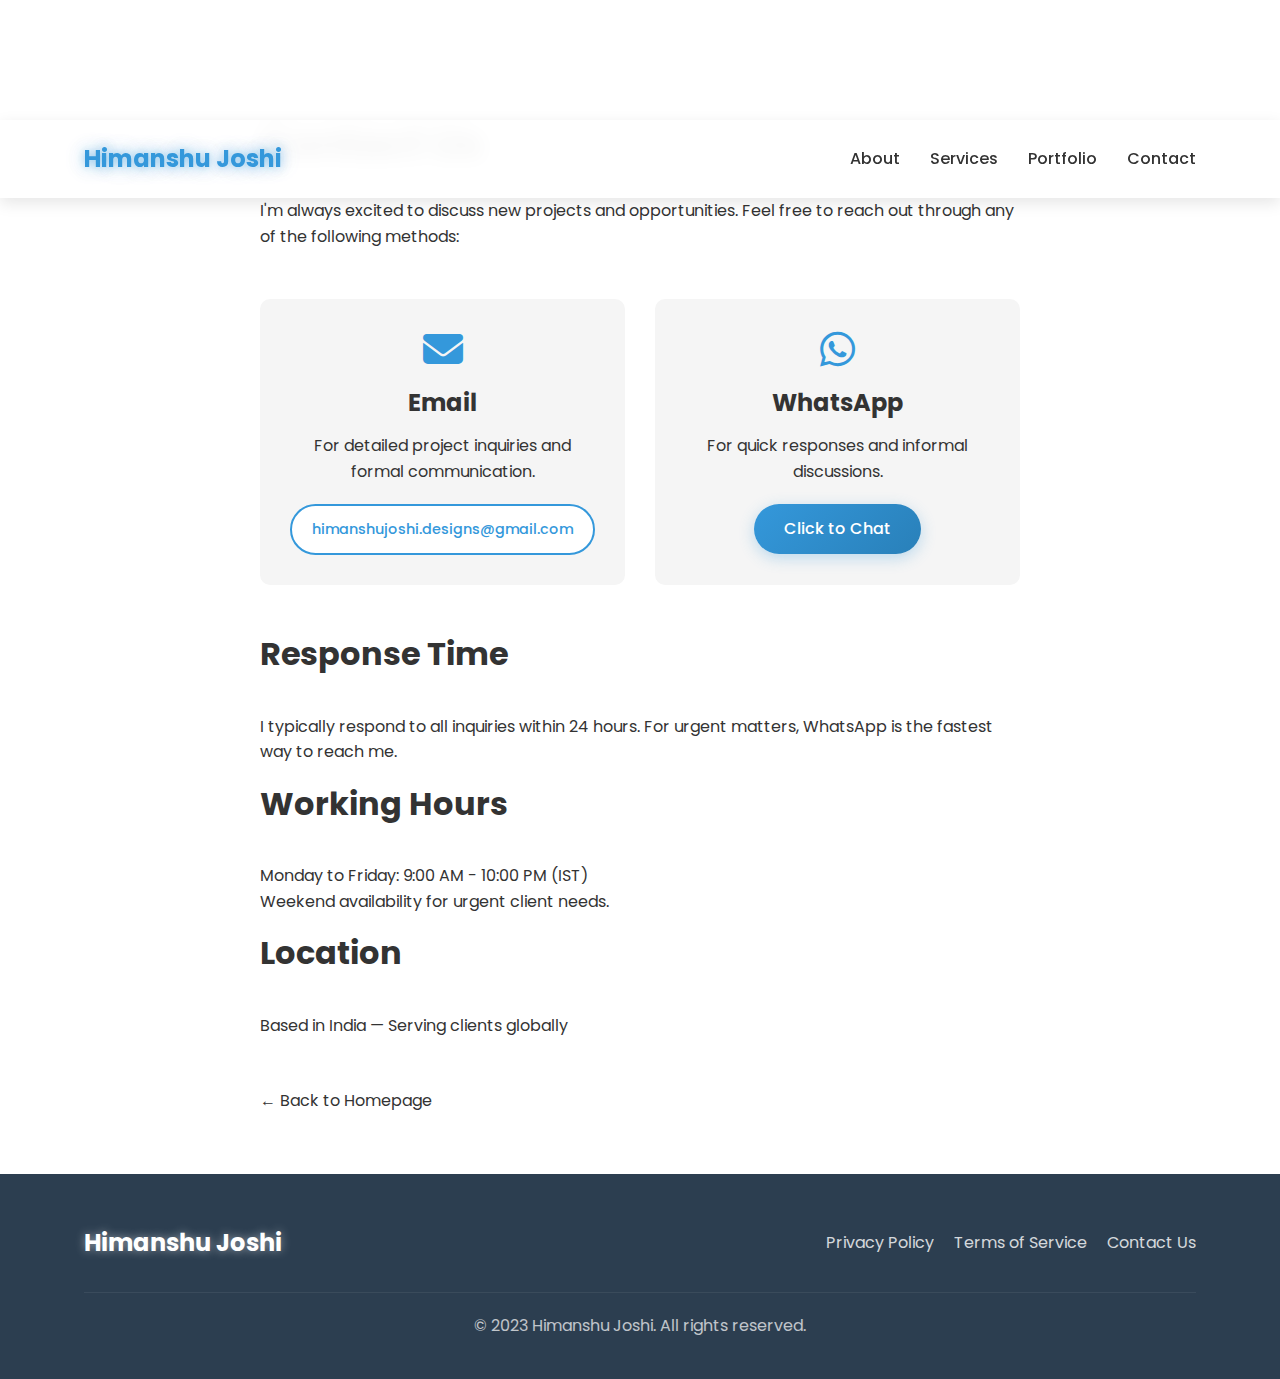
<file: contact.html>
<!DOCTYPE html>
<html lang="en">
<head>
    <meta charset="UTF-8">
    <meta name="viewport" content="width=device-width, initial-scale=1.0">
    <title>Contact Us | Himanshu Joshi</title>
    <link rel="stylesheet" href="styles.css">
    <link rel="preconnect" href="https://fonts.googleapis.com">
    <link rel="preconnect" href="https://fonts.gstatic.com" crossorigin>
    <link href="https://fonts.googleapis.com/css2?family=Poppins:wght@400;500;700&display=swap" rel="stylesheet">
    <link rel="stylesheet" href="https://cdnjs.cloudflare.com/ajax/libs/font-awesome/6.4.0/css/all.min.css">
    <style>
        .contact-page {
            max-width: 800px;
            margin: 120px auto 60px;
            padding: 0 20px;
        }
        .contact-page h1 {
            margin-bottom: 30px;
        }
        .contact-methods {
            display: grid;
            grid-template-columns: repeat(auto-fit, minmax(300px, 1fr));
            gap: 30px;
            margin: 50px 0;
        }
        .contact-method {
            background-color: var(--light-gray);
            padding: 30px;
            border-radius: 10px;
            text-align: center;
            transition: var(--transition);
        }
        .contact-method:hover {
            transform: translateY(-5px);
            box-shadow: var(--box-shadow);
        }
        .contact-method i {
            font-size: 2.5rem;
            color: var(--primary-color);
            margin-bottom: 20px;
        }
        .contact-method h3 {
            margin-bottom: 15px;
        }
        .contact-method p {
            margin-bottom: 20px;
        }
        .back-link {
            display: inline-block;
            margin-top: 30px;
        }
    </style>
</head>
<body>
    <header>
        <nav class="container">
            <div class="logo">Himanshu Joshi</div>
            <ul class="nav-links">
                <li><a href="index.html#about">About</a></li>
                <li><a href="index.html#services">Services</a></li>
                <li><a href="index.html#portfolio">Portfolio</a></li>
                <li><a href="index.html#contact">Contact</a></li>
            </ul>
            <div class="mobile-menu">
                <i class="fas fa-bars"></i>
            </div>
        </nav>
    </header>

    <div class="contact-page">
        <h1>Contact Us</h1>
        
        <p>I'm always excited to discuss new projects and opportunities. Feel free to reach out through any of the following methods:</p>
        
        <div class="contact-methods">
            <div class="contact-method">
                <i class="fas fa-envelope"></i>
                <h3>Email</h3>
                <p>For detailed project inquiries and formal communication.</p>
                <a href="mailto:himanshujoshi.designs@gmail.com" class="btn secondary-btn email-btn">himanshujoshi.designs@gmail.com</a>
            </div>
            
            <div class="contact-method">
                <i class="fab fa-whatsapp"></i>
                <h3>WhatsApp</h3>
                <p>For quick responses and informal discussions.</p>
                <a href="https://wa.me/9370853626" class="btn primary-btn">Click to Chat</a>
            </div>
        </div>
        
        <h2>Response Time</h2>
        <p>I typically respond to all inquiries within 24 hours. For urgent matters, WhatsApp is the fastest way to reach me.</p>
        
        <h2>Working Hours</h2>
        <p>Monday to Friday: 9:00 AM - 10:00 PM (IST)<br>Weekend availability for urgent client needs.</p>
        
        <h2>Location</h2>
        <p>Based in India — Serving clients globally</p>
        
        <a href="index.html" class="back-link">← Back to Homepage</a>
    </div>

    <footer>
        <div class="container">
            <div class="footer-content">
                <div class="footer-logo">Himanshu Joshi</div>
                <div class="footer-links">
                    <a href="privacy.html">Privacy Policy</a>
                    <a href="terms.html">Terms of Service</a>
                    <a href="contact.html">Contact Us</a>
                </div>
            </div>
            <div class="footer-bottom">
                <p>&copy; 2023 Himanshu Joshi. All rights reserved.</p>
            </div>
        </div>
    </footer>

    <script>
        // Mobile menu toggle
        document.querySelector('.mobile-menu').addEventListener('click', function() {
            document.querySelector('.nav-links').classList.toggle('active');
        });
    </script>
</body>
</html>
</file>
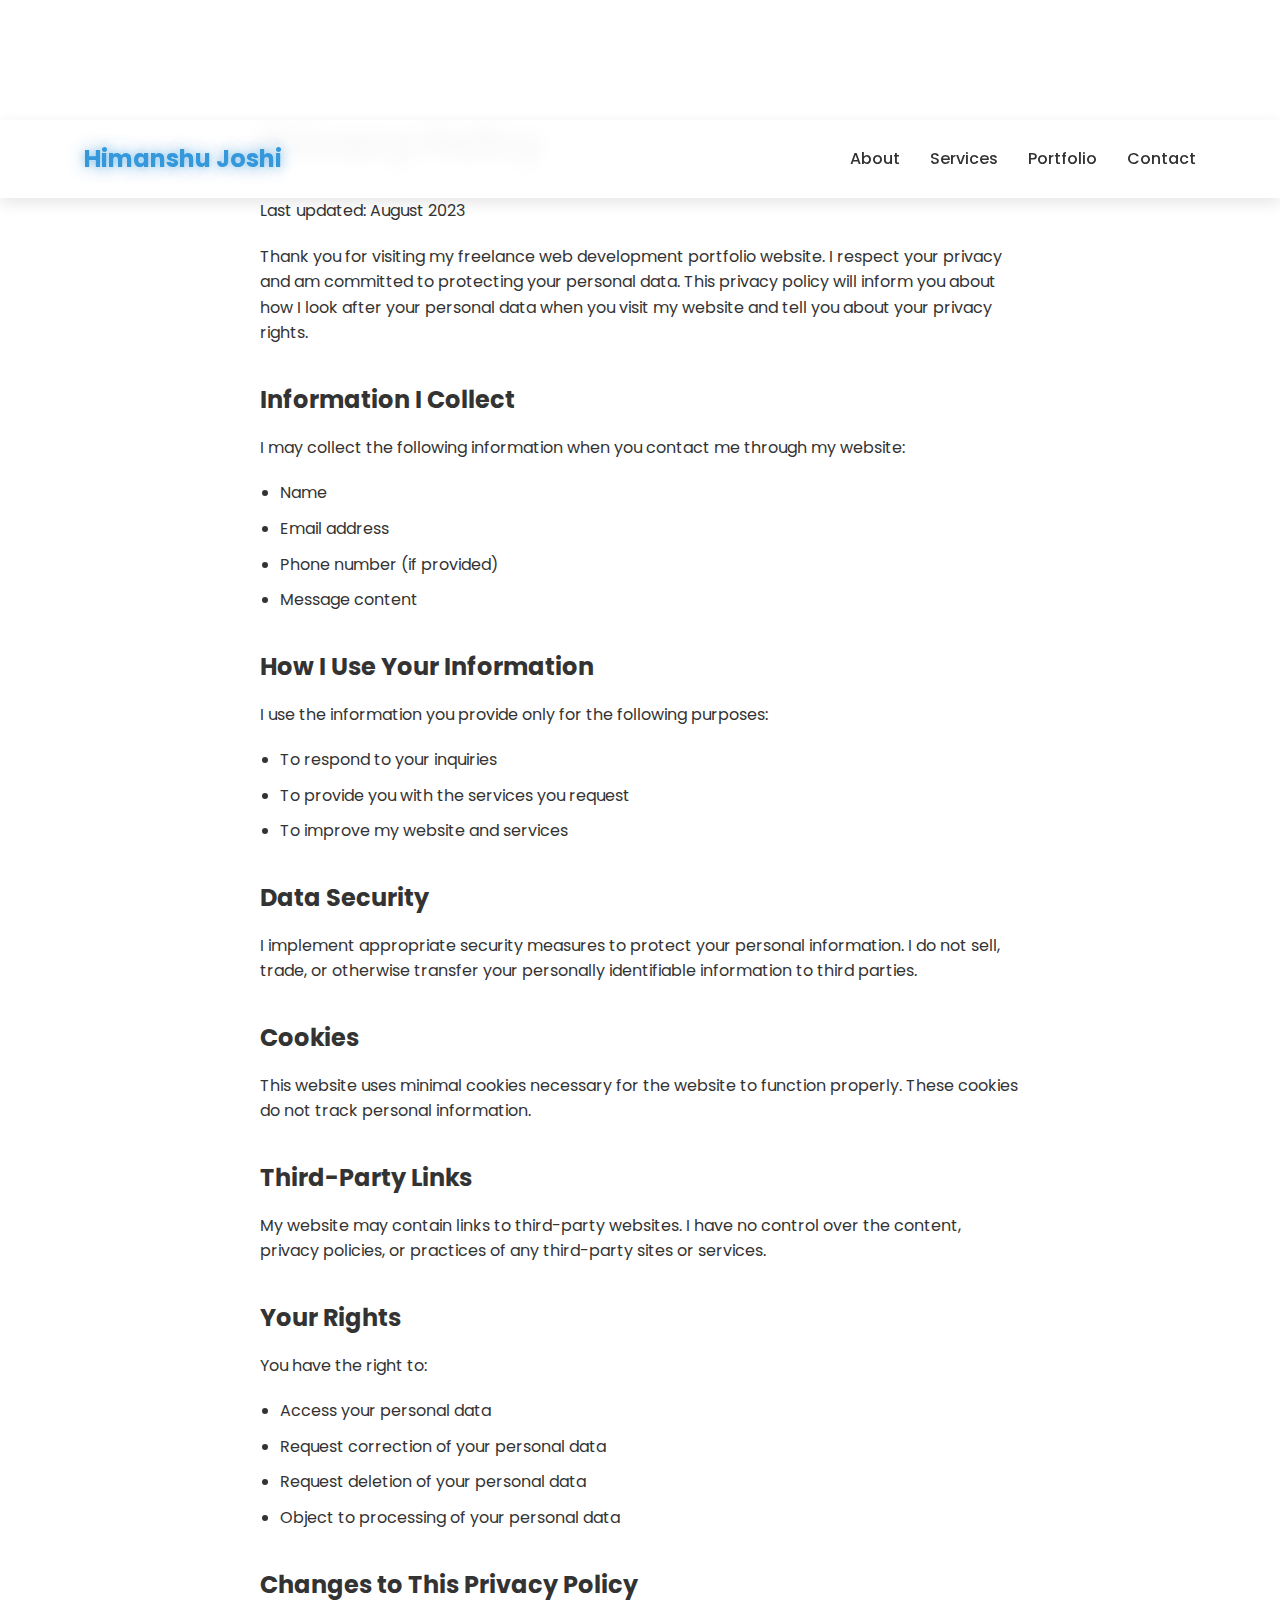
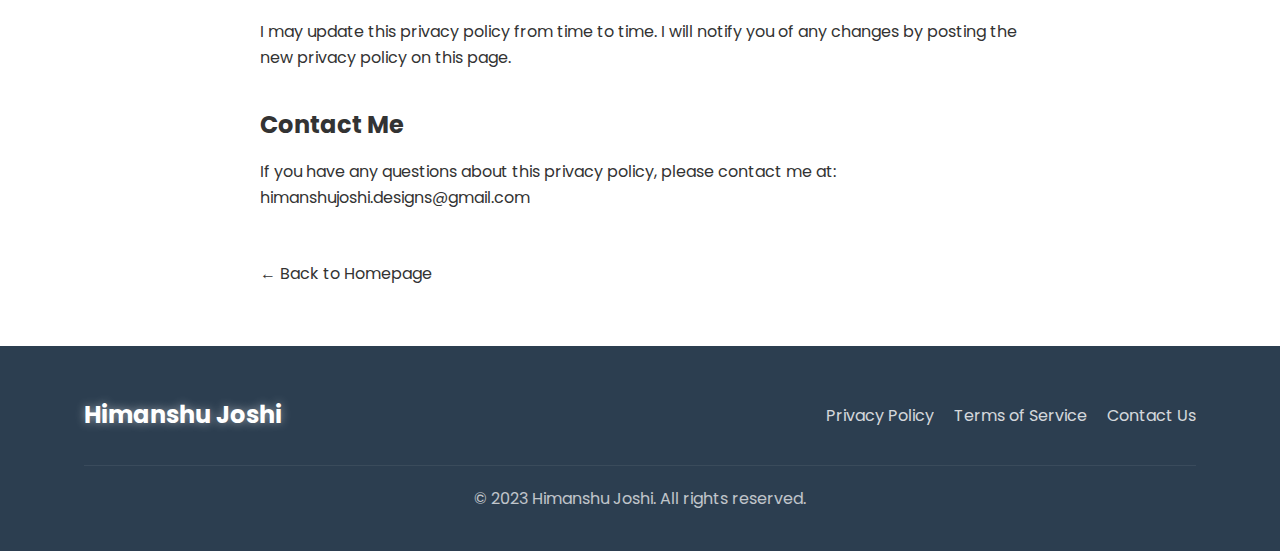
<file: privacy.html>
<!DOCTYPE html>
<html lang="en">
<head>
    <meta charset="UTF-8">
    <meta name="viewport" content="width=device-width, initial-scale=1.0">
    <title>Privacy Policy | Himanshu Joshi</title>
    <link rel="stylesheet" href="styles.css">
    <link rel="preconnect" href="https://fonts.googleapis.com">
    <link rel="preconnect" href="https://fonts.gstatic.com" crossorigin>
    <link href="https://fonts.googleapis.com/css2?family=Poppins:wght@400;500;700&display=swap" rel="stylesheet">
    <link rel="stylesheet" href="https://cdnjs.cloudflare.com/ajax/libs/font-awesome/6.4.0/css/all.min.css">
    <style>
        .legal-content {
            max-width: 800px;
            margin: 120px auto 60px;
            padding: 0 20px;
        }
        .legal-content h1 {
            margin-bottom: 30px;
        }
        .legal-content h2 {
            margin-top: 40px;
            margin-bottom: 20px;
            font-size: 1.5rem;
        }
        .legal-content p, .legal-content ul {
            margin-bottom: 20px;
        }
        .legal-content ul {
            padding-left: 20px;
        }
        .legal-content ul li {
            list-style-type: disc;
            margin-bottom: 10px;
        }
        .back-link {
            display: inline-block;
            margin-top: 30px;
        }
    </style>
</head>
<body>
    <header>
        <nav class="container">
            <div class="logo">Himanshu Joshi</div>
            <ul class="nav-links">
                <li><a href="index.html#about">About</a></li>
                <li><a href="index.html#services">Services</a></li>
                <li><a href="index.html#portfolio">Portfolio</a></li>
                <li><a href="index.html#contact">Contact</a></li>
            </ul>
            <div class="mobile-menu">
                <i class="fas fa-bars"></i>
            </div>
        </nav>
    </header>

    <div class="legal-content">
        <h1>Privacy Policy</h1>
        
        <p>Last updated: August 2023</p>
        
        <p>Thank you for visiting my freelance web development portfolio website. I respect your privacy and am committed to protecting your personal data. This privacy policy will inform you about how I look after your personal data when you visit my website and tell you about your privacy rights.</p>
        
        <h2>Information I Collect</h2>
        <p>I may collect the following information when you contact me through my website:</p>
        <ul>
            <li>Name</li>
            <li>Email address</li>
            <li>Phone number (if provided)</li>
            <li>Message content</li>
        </ul>
        
        <h2>How I Use Your Information</h2>
        <p>I use the information you provide only for the following purposes:</p>
        <ul>
            <li>To respond to your inquiries</li>
            <li>To provide you with the services you request</li>
            <li>To improve my website and services</li>
        </ul>
        
        <h2>Data Security</h2>
        <p>I implement appropriate security measures to protect your personal information. I do not sell, trade, or otherwise transfer your personally identifiable information to third parties.</p>
        
        <h2>Cookies</h2>
        <p>This website uses minimal cookies necessary for the website to function properly. These cookies do not track personal information.</p>
        
        <h2>Third-Party Links</h2>
        <p>My website may contain links to third-party websites. I have no control over the content, privacy policies, or practices of any third-party sites or services.</p>
        
        <h2>Your Rights</h2>
        <p>You have the right to:</p>
        <ul>
            <li>Access your personal data</li>
            <li>Request correction of your personal data</li>
            <li>Request deletion of your personal data</li>
            <li>Object to processing of your personal data</li>
        </ul>
        
        <h2>Changes to This Privacy Policy</h2>
        <p>I may update this privacy policy from time to time. I will notify you of any changes by posting the new privacy policy on this page.</p>
        
        <h2>Contact Me</h2>
        <p>If you have any questions about this privacy policy, please contact me at: himanshujoshi.designs@gmail.com</p>
        
        <a href="index.html" class="back-link">← Back to Homepage</a>
    </div>

    <footer>
        <div class="container">
            <div class="footer-content">
                <div class="footer-logo">Himanshu Joshi</div>
                <div class="footer-links">
                    <a href="privacy.html">Privacy Policy</a>
                    <a href="terms.html">Terms of Service</a>
                    <a href="contact.html">Contact Us</a>
                </div>
            </div>
            <div class="footer-bottom">
                <p>&copy; 2023 Himanshu Joshi. All rights reserved.</p>
            </div>
        </div>
    </footer>

    <script>
        // Mobile menu toggle
        document.querySelector('.mobile-menu').addEventListener('click', function() {
            document.querySelector('.nav-links').classList.toggle('active');
        });
    </script>
</body>
</html>
</file>
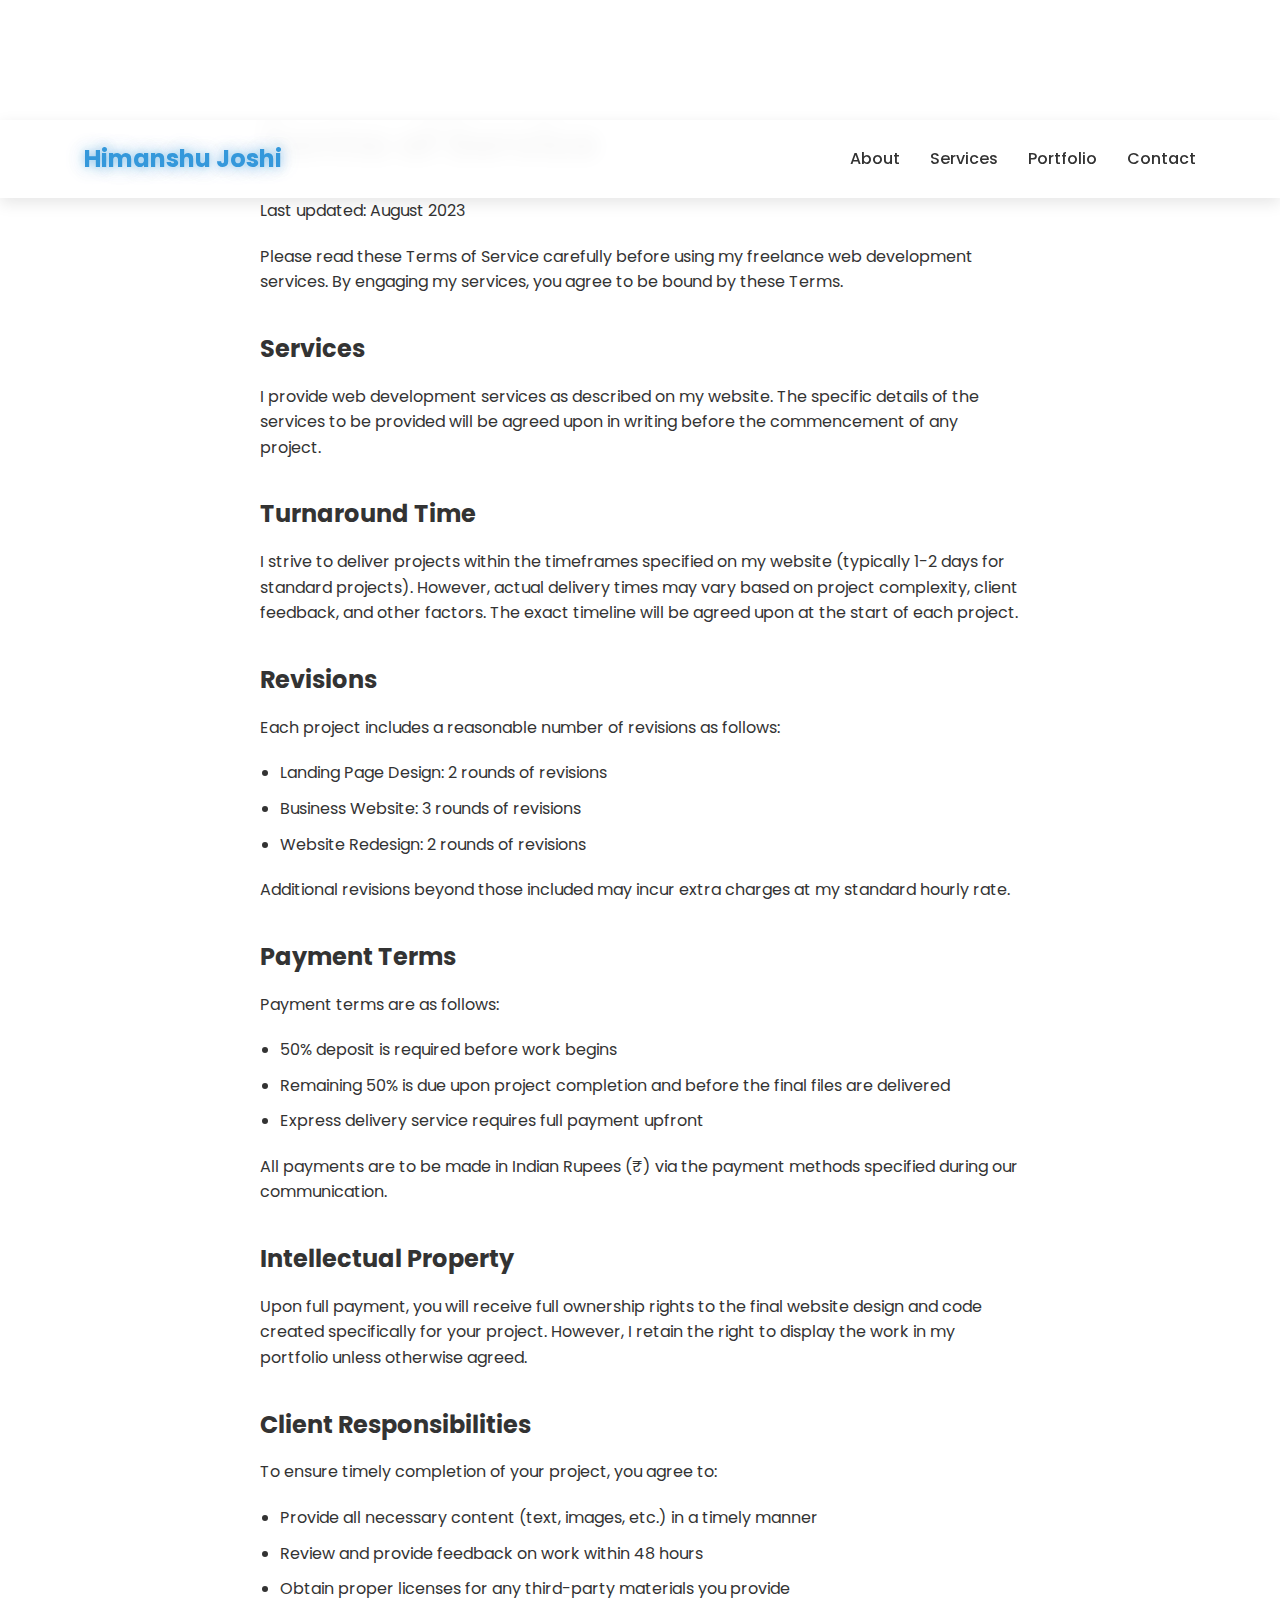
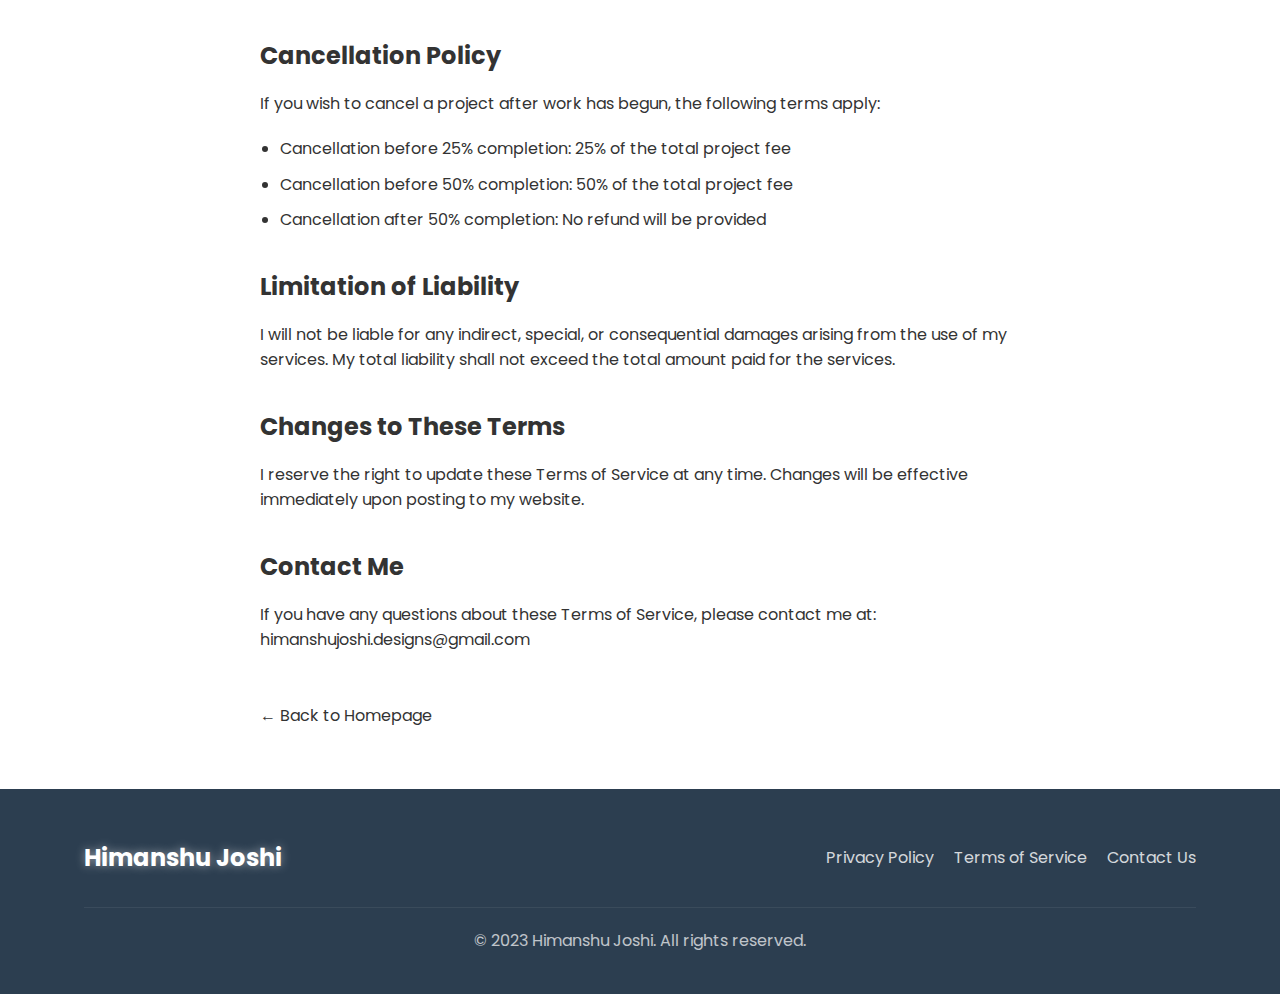
<file: terms.html>
<!DOCTYPE html>
<html lang="en">
<head>
    <meta charset="UTF-8">
    <meta name="viewport" content="width=device-width, initial-scale=1.0">
    <title>Terms of Service | Himanshu Joshi</title>
    <link rel="stylesheet" href="styles.css">
    <link rel="preconnect" href="https://fonts.googleapis.com">
    <link rel="preconnect" href="https://fonts.gstatic.com" crossorigin>
    <link href="https://fonts.googleapis.com/css2?family=Poppins:wght@400;500;700&display=swap" rel="stylesheet">
    <link rel="stylesheet" href="https://cdnjs.cloudflare.com/ajax/libs/font-awesome/6.4.0/css/all.min.css">
    <style>
        .legal-content {
            max-width: 800px;
            margin: 120px auto 60px;
            padding: 0 20px;
        }
        .legal-content h1 {
            margin-bottom: 30px;
        }
        .legal-content h2 {
            margin-top: 40px;
            margin-bottom: 20px;
            font-size: 1.5rem;
        }
        .legal-content p, .legal-content ul {
            margin-bottom: 20px;
        }
        .legal-content ul {
            padding-left: 20px;
        }
        .legal-content ul li {
            list-style-type: disc;
            margin-bottom: 10px;
        }
        .back-link {
            display: inline-block;
            margin-top: 30px;
        }
    </style>
</head>
<body>
    <header>
        <nav class="container">
            <div class="logo">Himanshu Joshi</div>
            <ul class="nav-links">
                <li><a href="index.html#about">About</a></li>
                <li><a href="index.html#services">Services</a></li>
                <li><a href="index.html#portfolio">Portfolio</a></li>
                <li><a href="index.html#contact">Contact</a></li>
            </ul>
            <div class="mobile-menu">
                <i class="fas fa-bars"></i>
            </div>
        </nav>
    </header>

    <div class="legal-content">
        <h1>Terms of Service</h1>
        
        <p>Last updated: August 2023</p>
        
        <p>Please read these Terms of Service carefully before using my freelance web development services. By engaging my services, you agree to be bound by these Terms.</p>
        
        <h2>Services</h2>
        <p>I provide web development services as described on my website. The specific details of the services to be provided will be agreed upon in writing before the commencement of any project.</p>
        
        <h2>Turnaround Time</h2>
        <p>I strive to deliver projects within the timeframes specified on my website (typically 1-2 days for standard projects). However, actual delivery times may vary based on project complexity, client feedback, and other factors. The exact timeline will be agreed upon at the start of each project.</p>
        
        <h2>Revisions</h2>
        <p>Each project includes a reasonable number of revisions as follows:</p>
        <ul>
            <li>Landing Page Design: 2 rounds of revisions</li>
            <li>Business Website: 3 rounds of revisions</li>
            <li>Website Redesign: 2 rounds of revisions</li>
        </ul>
        <p>Additional revisions beyond those included may incur extra charges at my standard hourly rate.</p>
        
        <h2>Payment Terms</h2>
        <p>Payment terms are as follows:</p>
        <ul>
            <li>50% deposit is required before work begins</li>
            <li>Remaining 50% is due upon project completion and before the final files are delivered</li>
            <li>Express delivery service requires full payment upfront</li>
        </ul>
        <p>All payments are to be made in Indian Rupees (₹) via the payment methods specified during our communication.</p>
        
        <h2>Intellectual Property</h2>
        <p>Upon full payment, you will receive full ownership rights to the final website design and code created specifically for your project. However, I retain the right to display the work in my portfolio unless otherwise agreed.</p>
        
        <h2>Client Responsibilities</h2>
        <p>To ensure timely completion of your project, you agree to:</p>
        <ul>
            <li>Provide all necessary content (text, images, etc.) in a timely manner</li>
            <li>Review and provide feedback on work within 48 hours</li>
            <li>Obtain proper licenses for any third-party materials you provide</li>
        </ul>
        
        <h2>Cancellation Policy</h2>
        <p>If you wish to cancel a project after work has begun, the following terms apply:</p>
        <ul>
            <li>Cancellation before 25% completion: 25% of the total project fee</li>
            <li>Cancellation before 50% completion: 50% of the total project fee</li>
            <li>Cancellation after 50% completion: No refund will be provided</li>
        </ul>
        
        <h2>Limitation of Liability</h2>
        <p>I will not be liable for any indirect, special, or consequential damages arising from the use of my services. My total liability shall not exceed the total amount paid for the services.</p>
        
        <h2>Changes to These Terms</h2>
        <p>I reserve the right to update these Terms of Service at any time. Changes will be effective immediately upon posting to my website.</p>
        
        <h2>Contact Me</h2>
        <p>If you have any questions about these Terms of Service, please contact me at: himanshujoshi.designs@gmail.com</p>
        
        <a href="index.html" class="back-link">← Back to Homepage</a>
    </div>

    <footer>
        <div class="container">
            <div class="footer-content">
                <div class="footer-logo">Himanshu Joshi</div>
                <div class="footer-links">
                    <a href="privacy.html">Privacy Policy</a>
                    <a href="terms.html">Terms of Service</a>
                    <a href="contact.html">Contact Us</a>
                </div>
            </div>
            <div class="footer-bottom">
                <p>&copy; 2023 Himanshu Joshi. All rights reserved.</p>
            </div>
        </div>
    </footer>

    <script>
        // Mobile menu toggle
        document.querySelector('.mobile-menu').addEventListener('click', function() {
            document.querySelector('.nav-links').classList.toggle('active');
        });
    </script>
</body>
</html>
</file>
<file: styles.css>
/* Base Styles */
:root {
    --primary-color: #3498db;
    --primary-dark: #2980b9;
    --secondary-color: #f8f9fa;
    --text-color: #333;
    --light-gray: #f5f5f5;
    --dark-gray: #6c757d;
    --white: #ffffff;
    --box-shadow: 0 5px 15px rgba(0, 0, 0, 0.1);
    --transition: all 0.3s ease;
    --neon-glow: 0 0 10px rgba(52, 152, 219, 0.5), 0 0 20px rgba(52, 152, 219, 0.3), 0 0 30px rgba(52, 152, 219, 0.1);
}

* {
    margin: 0;
    padding: 0;
    box-sizing: border-box;
}

html {
    scroll-behavior: smooth;
}

body {
    font-family: 'Poppins', sans-serif;
    line-height: 1.6;
    color: var(--text-color);
    background-color: var(--white);
    overflow-x: hidden;
    perspective: 1000px;
}

/* Particles Background */
#particles-js {
    position: fixed;
    width: 100%;
    height: 100%;
    top: 0;
    left: 0;
    z-index: -1;
    opacity: 0.5;
}

.container {
    width: 90%;
    max-width: 1200px;
    margin: 0 auto;
    padding: 0 20px;
    position: relative;
    z-index: 1;
}

section {
    padding: 80px 0;
    position: relative;
}

h1, h2, h3 {
    font-weight: 700;
    line-height: 1.2;
}

h1 {
    font-size: 2.5rem;
    margin-bottom: 20px;
}

h2 {
    font-size: 2rem;
    margin-bottom: 40px;
}

h3 {
    font-size: 1.5rem;
    margin-bottom: 15px;
}

p {
    margin-bottom: 20px;
    font-size: 1rem;
}

img {
    max-width: 100%;
    height: auto;
    display: block;
}

a {
    text-decoration: none;
    color: var(--text-color);
    transition: var(--transition);
}

ul {
    list-style: none;
}

.section-title {
    text-align: center;
    position: relative;
    margin-bottom: 60px;
}

.section-title::after {
    content: '';
    position: absolute;
    bottom: -15px;
    left: 50%;
    transform: translateX(-50%);
    width: 80px;
    height: 4px;
    background: var(--primary-color);
    border-radius: 2px;
    box-shadow: var(--neon-glow);
}

/* Buttons */
.btn {
    display: inline-block;
    padding: 12px 30px;
    border-radius: 50px;
    font-weight: 500;
    text-align: center;
    cursor: pointer;
    transition: var(--transition);
    position: relative;
    overflow: hidden;
    z-index: 1;
}

.btn::before {
    content: '';
    position: absolute;
    top: 0;
    left: 0;
    width: 0%;
    height: 100%;
    background: rgba(255, 255, 255, 0.1);
    transition: all 0.5s ease;
    z-index: -1;
}

.btn:hover::before {
    width: 100%;
}

.primary-btn {
    background: linear-gradient(135deg, var(--primary-color), var(--primary-dark));
    color: var(--white);
    box-shadow: 0 4px 15px rgba(52, 152, 219, 0.3);
}

.primary-btn:hover {
    transform: translateY(-3px) scale(1.05);
    box-shadow: 0 6px 20px rgba(52, 152, 219, 0.4), var(--neon-glow);
}

.secondary-btn {
    background: var(--white);
    color: var(--primary-color);
    border: 2px solid var(--primary-color);
}

.secondary-btn:hover {
    background: var(--primary-color);
    color: var(--white);
    transform: translateY(-3px) scale(1.05);
    box-shadow: var(--neon-glow);
}

/* Header & Navigation */
header {
    position: fixed;
    top: 0;
    left: 0;
    width: 100%;
    background-color: rgba(255, 255, 255, 0.95);
    backdrop-filter: blur(10px);
    -webkit-backdrop-filter: blur(10px);
    box-shadow: var(--box-shadow);
    z-index: 1000;
    padding: 20px 0; /* Increased padding from 15px to 20px */
}
/* Adjust the margin for content areas in legal pages and contact page */
.legal-content, .contact-page {
    max-width: 800px;
    margin: 140px auto 60px; /* Increased from 120px to 140px to accommodate larger header */
    padding: 0 20px;
}

nav {
    display: flex;
    justify-content: space-between;
    align-items: center;
}

.logo {
    font-size: 1.5rem;
    font-weight: 700;
    color: var(--primary-color);
    text-shadow: var(--neon-glow);
}

.nav-links {
    display: flex;
    gap: 30px;
}

.nav-links a {
    font-weight: 500;
    position: relative;
}

.nav-links a::after {
    content: '';
    position: absolute;
    bottom: -5px;
    left: 0;
    width: 0;
    height: 2px;
    background-color: var(--primary-color);
    transition: var(--transition);
    box-shadow: var(--neon-glow);
}

.nav-links a:hover::after {
    width: 100%;
}

.mobile-menu {
    display: none;
    font-size: 1.5rem;
    cursor: pointer;
}

/* Hero Section */
.hero {
    height: 100vh;
    display: flex;
    align-items: center;
    background: linear-gradient(rgba(255, 255, 255, 0.9), rgba(255, 255, 255, 0.8)), 
                url('https://images.unsplash.com/photo-1499951360447-b19be8fe80f5?ixlib=rb-4.0.3&ixid=M3wxMjA3fDB8MHxwaG90by1wYWdlfHx8fGVufDB8fHx8fA%3D%3D&auto=format&fit=crop&w=1170&q=80');
    background-size: cover;
    background-position: center;
    padding-top: 80px;
    position: relative;
    overflow: hidden;
}

#hero-canvas {
    position: absolute;
    top: 0;
    left: 0;
    width: 100%;
    height: 100%;
    z-index: 0;
}

.hero-content {
    max-width: 700px;
    animation: fadeIn 1s ease-in-out;
    position: relative;
    z-index: 2;
}

.hero h1 {
    font-size: 3rem;
    margin-bottom: 20px;
    position: relative;
    display: inline-block;
}

/* Glitch effect */
.glitch-text {
    position: relative;
    color: var(--text-color);
}

.glitch-text.glitch {
    animation: glitch 0.3s linear infinite;
}

.glitch-text.glitch::before,
.glitch-text.glitch::after {
    content: attr(data-text);
    position: absolute;
    top: 0;
    left: 0;
    width: 100%;
    height: 100%;
    opacity: 0.8;
}

.glitch-text.glitch::before {
    color: #ff00ff;
    animation: glitch-anim-1 0.2s infinite;
    clip-path: polygon(0 0, 100% 0, 100% 45%, 0 45%);
    transform: translate(-2px, -2px);
}

.glitch-text.glitch::after {
    color: #00ffff;
    animation: glitch-anim-2 0.2s infinite;
    clip-path: polygon(0 60%, 100% 60%, 100% 100%, 0 100%);
    transform: translate(2px, 2px);
}

@keyframes glitch {
    0% {
        transform: translate(0);
    }
    20% {
        transform: translate(-2px, 2px);
    }
    40% {
        transform: translate(-2px, -2px);
    }
    60% {
        transform: translate(2px, 2px);
    }
    80% {
        transform: translate(2px, -2px);
    }
    100% {
        transform: translate(0);
    }
}

@keyframes glitch-anim-1 {
    0% {
        transform: translate(0);
    }
    20% {
        transform: translate(-3px);
    }
    40% {
        transform: translate(-3px, 3px);
    }
    60% {
        transform: translate(3px, 3px);
    }
    80% {
        transform: translate(3px, -3px);
    }
    100% {
        transform: translate(0);
    }
}

@keyframes glitch-anim-2 {
    0% {
        transform: translate(0);
    }
    20% {
        transform: translate(3px);
    }
    40% {
        transform: translate(3px, -3px);
    }
    60% {
        transform: translate(-3px, -3px);
    }
    80% {
        transform: translate(-3px, 3px);
    }
    100% {
        transform: translate(0);
    }
}

.hero p {
    font-size: 1.2rem;
    margin-bottom: 30px;
}

/* About Section */
.about {
    background-color: var(--light-gray);
    position: relative;
}

.about-content {
    display: grid;
    grid-template-columns: 1fr 1fr;
    gap: 50px;
    align-items: center;
    opacity: 0;
    transform: translateY(20px);
    transition: opacity 0.6s ease, transform 0.6s ease;
}

.about-content.active {
    opacity: 1;
    transform: translateY(0);
}

.image-3d-container {
    perspective: 1000px;
    transform-style: preserve-3d;
    position: relative;
}

.about-image img {
    border-radius: 10px;
    box-shadow: var(--box-shadow);
    width: 100%;
    height: 400px;
    object-fit: cover;
    transform: rotateY(15deg) rotateX(5deg);
    transition: transform 0.5s ease;
    transform-style: preserve-3d;
}

.about-image img:hover {
    transform: rotateY(0deg) rotateX(0deg);
    box-shadow: var(--neon-glow), var(--box-shadow);
}

.about-image img::before {
    content: '';
    position: absolute;
    top: 0;
    left: 0;
    width: 100%;
    height: 100%;
    background: linear-gradient(45deg, rgba(52, 152, 219, 0.2), transparent);
    z-index: 1;
}

/* Services Section */
.services-grid {
    display: grid;
    grid-template-columns: repeat(3, 1fr);
    gap: 30px;
}

.service-card {
    background-color: var(--white);
    border-radius: 10px;
    padding: 30px;
    box-shadow: var(--box-shadow);
    text-align: center;
    transition: var(--transition);
    opacity: 0;
    transform: translateY(20px);
    transition: opacity 0.6s ease, transform 0.6s ease, box-shadow 0.3s ease, transform 0.3s ease;
    transform-style: preserve-3d;
    perspective: 1000px;
}

.service-card.active {
    opacity: 1;
    transform: translateY(0);
}

.service-card:hover {
    transform: translateY(-10px);
    box-shadow: 0 10px 25px rgba(0, 0, 0, 0.15), var(--neon-glow);
}

.service-icon {
    font-size: 2.5rem;
    color: var(--primary-color);
    margin-bottom: 20px;
    transition: transform 0.3s ease;
}

.service-card:hover .service-icon {
    transform: scale(1.2) translateZ(30px);
    text-shadow: var(--neon-glow);
}

.service-price {
    font-size: 1.8rem;
    font-weight: 700;
    color: var(--primary-color);
    margin: 15px 0 10px;
    transition: transform 0.3s ease;
}

.service-card:hover .service-price {
    transform: translateZ(20px);
    text-shadow: var(--neon-glow);
}

.service-delivery {
    font-size: 0.9rem;
    color: var(--dark-gray);
}

/* Express Delivery Styling */
.express-delivery {
    text-align: center;
    margin: 30px auto 0;
    padding: 12px 25px;
    background-color: var(--light-gray);
    border-radius: 50px;
    font-weight: 500;
    color: var(--primary-dark);
    display: block;
    width: fit-content;
    max-width: 90%;
    box-shadow: var(--box-shadow);
    transition: var(--transition);
    position: relative;
    left: 50%;
    transform: translateX(-50%);
}

.express-delivery i {
    color: #f39c12;
    margin-right: 5px;
}

.express-delivery:hover {
    transform: translateX(-50%) scale(1.05);
    box-shadow: var(--neon-glow);
}

/* Limited Time Offer Section */
.limited-offer {
    background-color: var(--white);
    position: relative;
    padding-top: 40px;
    padding-bottom: 60px;
}

.offer-grid {
    display: grid;
    grid-template-columns: repeat(3, 1fr);
    gap: 30px;
}

.offer-card {
    background-color: var(--light-gray);
    border-radius: 10px;
    padding: 30px;
    box-shadow: var(--box-shadow);
    text-align: center;
    transition: var(--transition);
    opacity: 0;
    transform: translateY(20px);
    transition: opacity 0.6s ease, transform 0.6s ease, box-shadow 0.3s ease, transform 0.3s ease;
    transform-style: preserve-3d;
    perspective: 1000px;
    position: relative;
    overflow: hidden;
}

.offer-card.active {
    opacity: 1;
    transform: translateY(0);
}

.offer-card:hover {
    transform: translateY(-10px);
    box-shadow: 0 10px 25px rgba(0, 0, 0, 0.15), var(--neon-glow);
}

/* Offer Badge and Price Styling */
.offer-badge {
    position: absolute;
    top: 0;
    right: 0;
    background: linear-gradient(135deg, #ff6b6b, #ff8e53);
    color: white;
    padding: 8px 15px;
    font-size: 0.8rem;
    font-weight: 700;
    border-radius: 0 10px 0 10px;
    box-shadow: 0 2px 5px rgba(0, 0, 0, 0.2);
    z-index: 2;
}

.service-card {
    position: relative;
    overflow: hidden;
}

.service-price {
    display: flex;
    flex-direction: column;
    align-items: center;
    gap: 5px;
    margin: 15px 0 10px;
}

.original-price {
    font-size: 1.1rem;
    font-weight: 500;
    color: var(--dark-gray);
    text-decoration: line-through;
}

.discounted-price {
    font-size: 1.8rem;
    font-weight: 700;
    color: #2ecc71; /* Green color for discounted price */
    text-shadow: 0 0 5px rgba(46, 204, 113, 0.3);
}

.service-card:hover .discounted-price {
    text-shadow: 0 0 10px rgba(46, 204, 113, 0.5), 0 0 20px rgba(46, 204, 113, 0.3);
}

/* Offer Note Styling */
.offer-note {
    text-align: center;
    margin: 25px auto 0;
    padding: 15px;
    background-color: var(--light-gray);
    border-radius: 50px;
    font-weight: 600;
    color: #e74c3c;
    display: block;
    width: fit-content;
    max-width: 90%;
    box-shadow: var(--box-shadow);
    transition: var(--transition);
    animation: pulse 2s infinite;
    position: relative;
    left: 50%;
    transform: translateX(-50%);
}

.offer-note:hover {
    transform: translateX(-50%) scale(1.05);
    box-shadow: 0 0 15px rgba(231, 76, 60, 0.5);
}

/* New wrapper for centering express delivery and offer note */
.offer-footer {
    text-align: center;
    margin-top: 30px; /* Adjust as needed for spacing */
}

/* Adjust existing styles to remove individual centering */
.express-delivery,
.offer-note {
    position: static; /* Remove absolute positioning */
    transform: none; /* Remove transform for centering */
    margin-left: auto;
    margin-right: auto;
}

@keyframes pulse {
    0% {
        box-shadow: 0 0 0 0 rgba(231, 76, 60, 0.4);
    }
    70% {
        box-shadow: 0 0 0 10px rgba(231, 76, 60, 0);
    }
    100% {
        box-shadow: 0 0 0 0 rgba(231, 76, 60, 0);
    }
}

/* Portfolio Section */
.portfolio {
    background-color: var(--light-gray);
    position: relative;
}

.portfolio-grid {
    display: grid;
    grid-template-columns: repeat(3, 1fr);
    gap: 30px;
}

.portfolio-card {
    background-color: var(--white);
    border-radius: 10px;
    overflow: hidden;
    box-shadow: var(--box-shadow);
    transition: var(--transition);
    opacity: 0;
    transform: translateY(20px);
    transition: opacity 0.6s ease, transform 0.6s ease, box-shadow 0.3s ease, transform 0.3s ease;
    transform-style: preserve-3d;
}

.portfolio-card.active {
    opacity: 1;
    transform: translateY(0);
}

.portfolio-card:hover {
    transform: translateY(-10px);
    box-shadow: 0 10px 25px rgba(0, 0, 0, 0.15), var(--neon-glow);
}

.portfolio-images {
    position: relative;
    overflow: hidden;
}

.portfolio-images::before {
    content: '';
    position: absolute;
    top: 0;
    left: 0;
    width: 100%;
    height: 100%;
    background: linear-gradient(to bottom, transparent 70%, rgba(0, 0, 0, 0.7));
    z-index: 1;
    opacity: 0;
    transition: opacity 0.3s ease;
}

.portfolio-card:hover .portfolio-images::before {
    opacity: 1;
}

.portfolio-images img {
    width: 100%;
    height: 200px;
    object-fit: cover;
    transition: transform 0.5s ease;
}

.portfolio-card:hover .portfolio-images img {
    transform: scale(1.1);
}

.portfolio-card h3, 
.portfolio-card p {
    padding: 0 20px;
    transition: transform 0.3s ease;
}

.portfolio-card:hover h3 {
    transform: translateZ(20px);
    color: var(--primary-color);
}

.portfolio-card h3 {
    margin-top: 20px;
}

.portfolio-card .btn {
    margin: 20px;
    display: inline-block;
}

/* Contact Section */
.contact-text {
    text-align: center;
    max-width: 700px;
    margin: 0 auto 40px;
    font-size: 1.1rem;
    line-height: 1.8;
    color: #444;
    background: linear-gradient(135deg, rgba(255,255,255,0.8), rgba(255,255,255,0.95));
    padding: 20px 30px;
    border-radius: 10px;
    box-shadow: var(--box-shadow);
    border-left: 4px solid var(--primary-color);
}

/* Email button fix */
.email-btn {
    word-break: break-all;
    white-space: normal;
    padding: 12px 20px;
    font-size: 0.9rem;
    max-width: 100%;
    box-sizing: border-box;
}

/* Make contact method cards more responsive */
.contact-method {
    background-color: var(--light-gray);
    padding: 30px;
    border-radius: 10px;
    text-align: center;
    transition: var(--transition);
    display: flex;
    flex-direction: column;
    align-items: center;
}

.contact-method a {
    max-width: 100%;
}

.contact-info {
    display: flex;
    justify-content: center;
    gap: 50px;
    margin-bottom: 40px;
    opacity: 0;
    transform: translateY(20px);
    transition: opacity 0.6s ease, transform 0.6s ease;
}

.contact-info.active {
    opacity: 1;
    transform: translateY(0);
}

.contact-item {
    display: flex;
    align-items: center;
    gap: 15px;
    transition: transform 0.3s ease;
}

.contact-item:hover {
    transform: scale(1.05);
}

.contact-item i {
    font-size: 1.5rem;
    color: var(--primary-color);
    transition: transform 0.3s ease;
}

.contact-item:hover i {
    transform: scale(1.2);
    text-shadow: var(--neon-glow);
}

.whatsapp-btn {
    display: flex;
    align-items: center;
    gap: 10px;
    margin: 0 auto;
}

.whatsapp-btn i {
    font-size: 1.2rem;
}

/* Footer */
footer {
    background-color: #2c3e50;
    color: var(--white);
    padding: 50px 0 20px;
    position: relative;
}

.footer-content {
    display: flex;
    justify-content: space-between;
    align-items: center;
    margin-bottom: 30px;
}

.footer-logo {
    font-size: 1.5rem;
    font-weight: 700;
    text-shadow: 0 0 10px rgba(255, 255, 255, 0.5);
}

.footer-links {
    display: flex;
    gap: 20px;
}

.footer-links a {
    color: var(--white);
    opacity: 0.8;
    transition: var(--transition);
}

.footer-links a:hover {
    opacity: 1;
    text-shadow: 0 0 10px rgba(255, 255, 255, 0.5);
}

.footer-bottom {
    text-align: center;
    padding-top: 20px;
    border-top: 1px solid rgba(255, 255, 255, 0.1);
    font-size: 0.9rem;
    opacity: 0.7;
}

/* Animations */
@keyframes fadeIn {
    from {
        opacity: 0;
        transform: translateY(20px);
    }
    to {
        opacity: 1;
        transform: translateY(0);
    }
}

@keyframes float {
    0% {
        transform: translateY(0px);
    }
    50% {
        transform: translateY(-10px);
    }
    100% {
        transform: translateY(0px);
    }
}

/* Media Queries */
@media (max-width: 992px) {
    .services-grid,
    .portfolio-grid {
        grid-template-columns: repeat(2, 1fr);
    }
}

@media (max-width: 768px) {
    h1 {
        font-size: 2rem;
    }
    
    h2 {
        font-size: 1.8rem;
    }
    
    .mobile-menu {
        display: block;
    }
    
    .nav-links {
        position: fixed;
        top: 70px;
        left: 0;
        width: 100%;
        background-color: var(--white);
        flex-direction: column;
        align-items: center;
        padding: 20px 0;
        gap: 20px;
        box-shadow: 0 10px 15px rgba(0, 0, 0, 0.1);
        transform: translateY(-150%);
        transition: transform 0.3s ease;
        z-index: 999;
    }
    
    .nav-links.active {
        transform: translateY(0);
    }
    
    .about-content {
        grid-template-columns: 1fr;
    }
    
    .about-image {
        order: -1;
    }
    
    .services-grid,
    .portfolio-grid {
        grid-template-columns: 1fr;
    }

    .offer-grid {
        grid-template-columns: 1fr;
        gap: 20px;
    }
    
    .offer-card {
        padding: 25px;
    }
    
    .original-price {
        font-size: 1rem;
    }
    
    .discounted-price {
        font-size: 1.5rem;
    }
    
    .offer-note {
        width: 90%;
        padding: 12px;
        font-size: 0.9rem;
    }
    
    .contact-info {
        flex-direction: column;
        gap: 20px;
        align-items: center;
    }
    
    .footer-content {
        flex-direction: column;
        gap: 20px;
        text-align: center;
    }
}

@media (max-width: 480px) {
    section {
        padding: 60px 0;
    }
    
    .hero h1 {
        font-size: 1.8rem;
    }
    
    .hero p {
        font-size: 1rem;
    }
    
    .btn {
        padding: 10px 20px;
        font-size: 0.9rem;
    }
}
</file>
